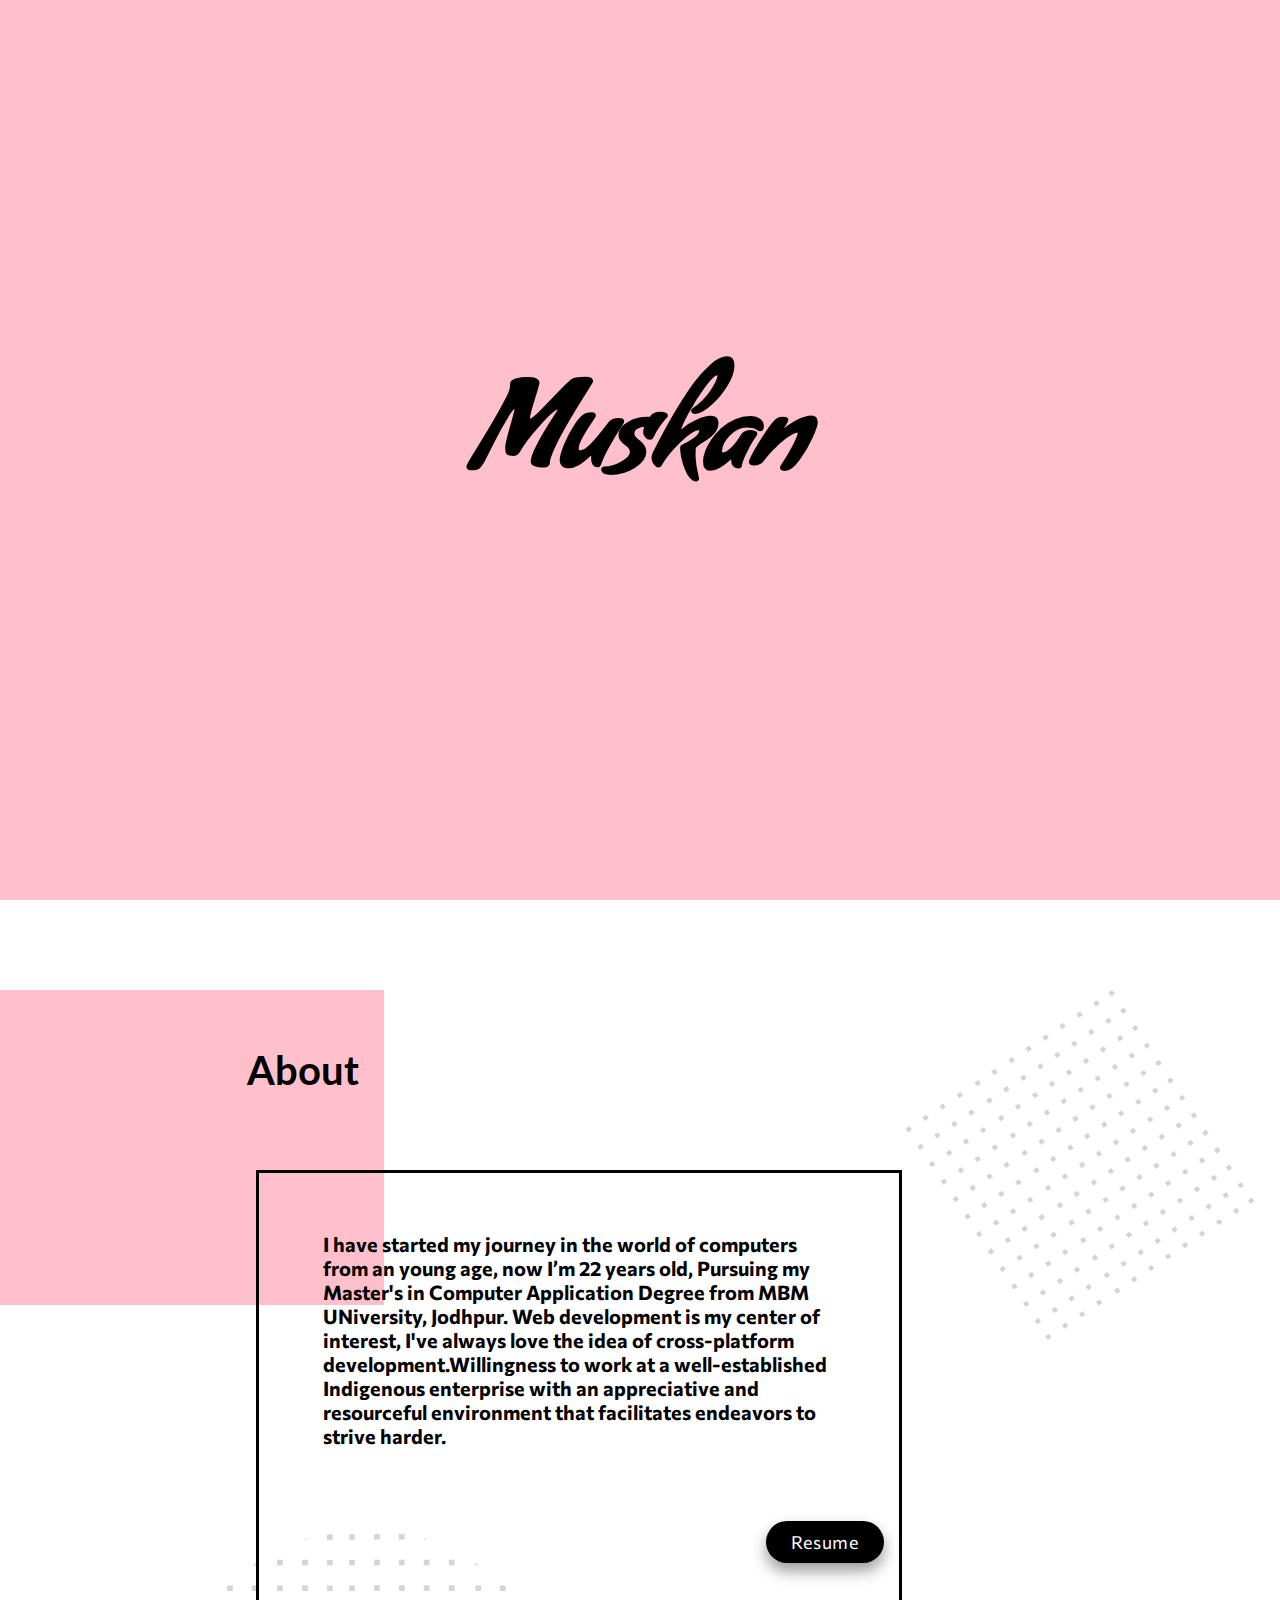
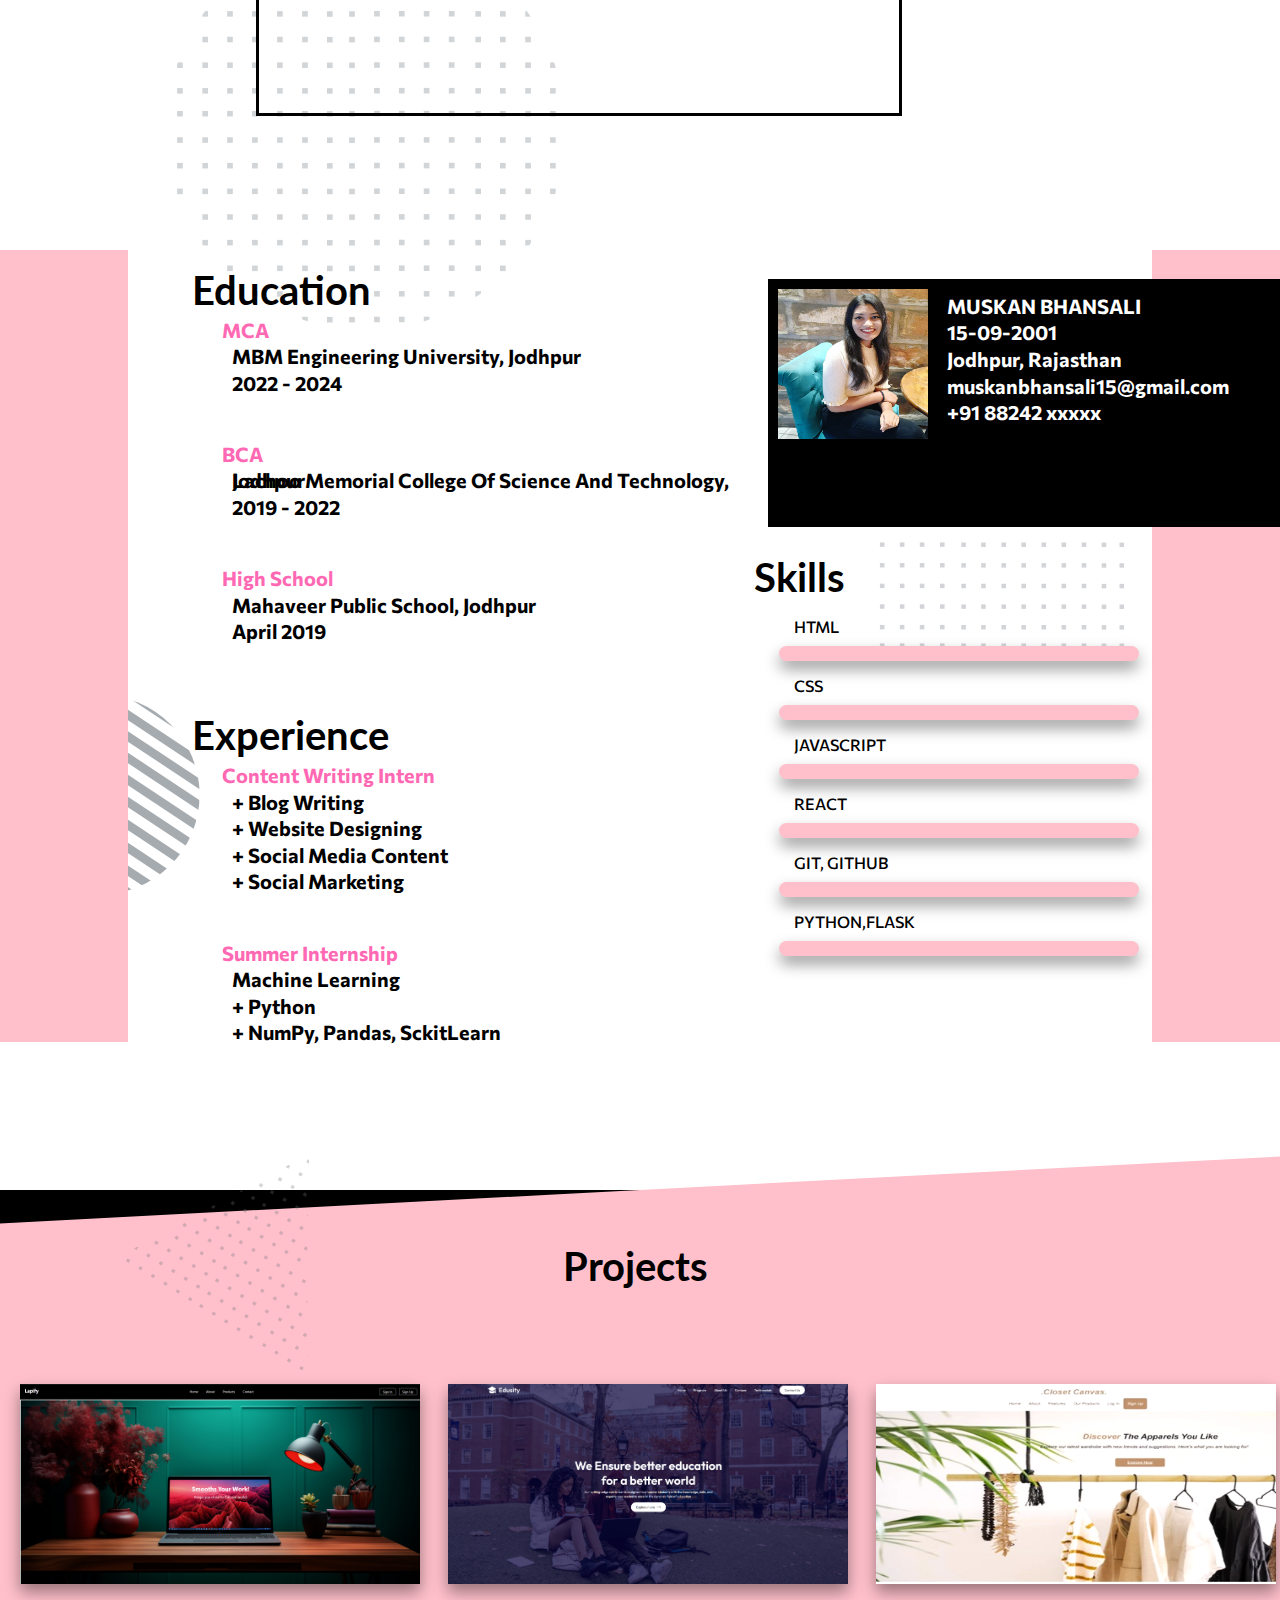
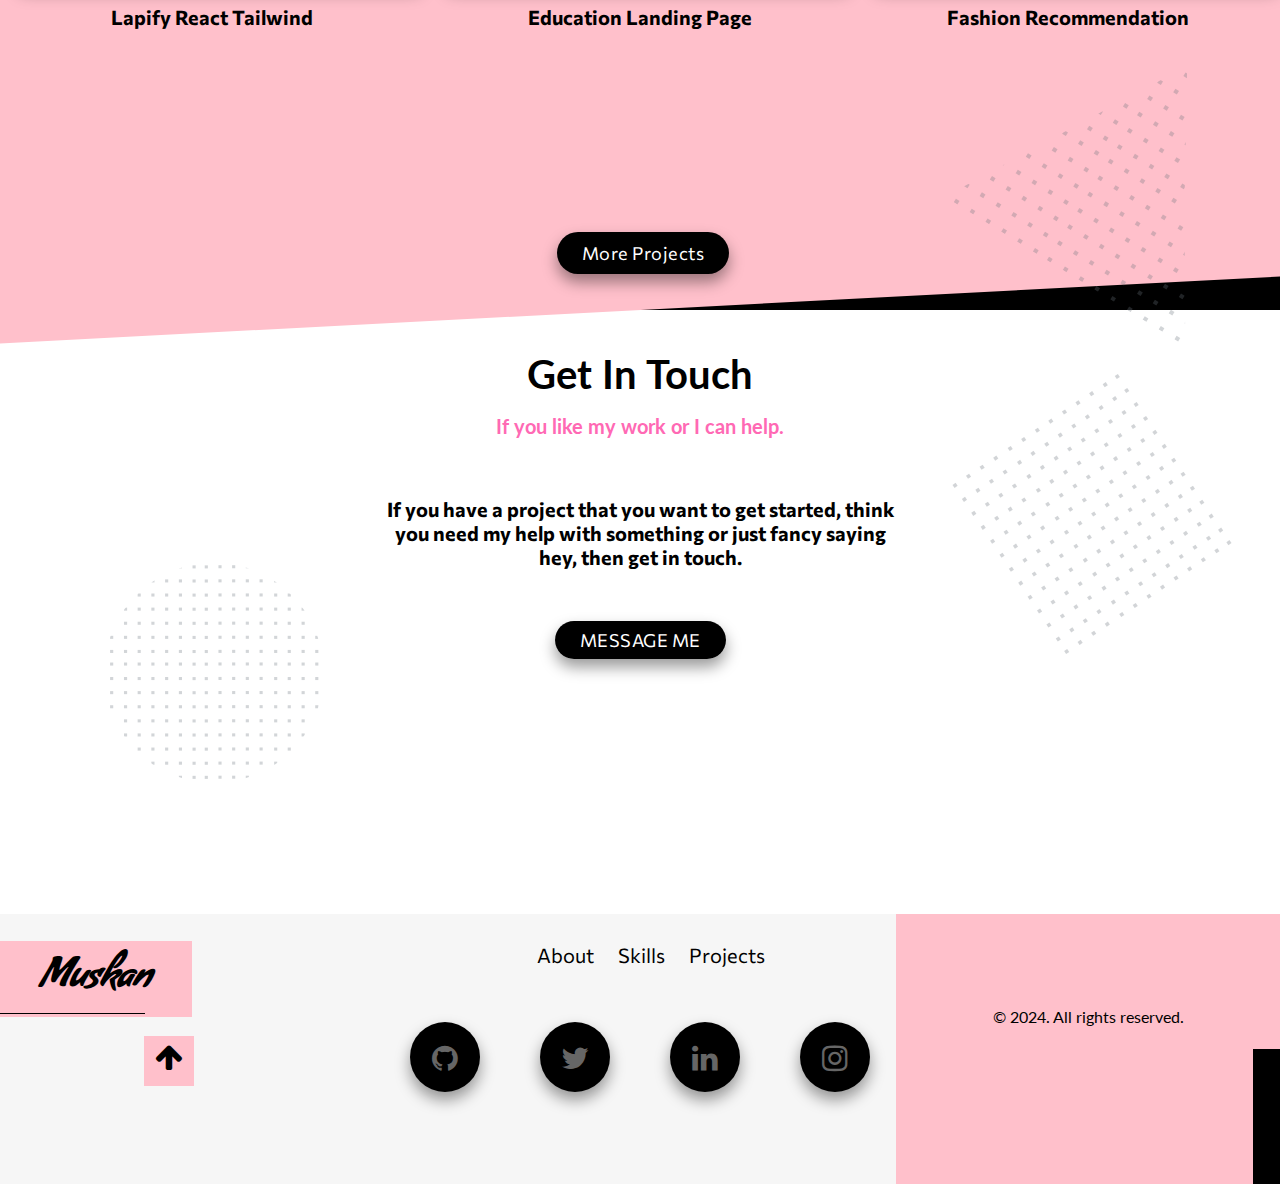
<file: Portfolio/index.html>
<!DOCTYPE html>
<html>
<head>
	<title>Web Design Portfolio</title>
	<link rel="stylesheet" type="text/css" href="styles.css">
	<link href="https://fonts.googleapis.com/css2?family=Commissioner:wght@300&family=Condiment&family=Lato:wght@900&display=swap" rel="stylesheet">
	<link rel="stylesheet" type="text/css" href="https://maxcdn.bootstrapcdn.com/font-awesome/4.7.0/css/font-awesome.min.css">
</head>
<body>
	<div class="loader">
		<div class="intro">
			<h3 class="intro-title">Muskan</h3>
		</div>
	</div>
    <section id="landingPage">
    	<div class="header">
    		<h3>Muskan</h3>
    		<div class="line"></div>
    	</div>
    	<div class="nav">
    		<ul>
    			<li class="li2"><a href="#about">About</a></li>
    			<li class="li2"><a href="#skills">Skills</a></li>
    			<li class="li2"><a href="#projects">Projects</a></li>
    			<a href="mailto:muskanbhansali15@gmail.com" class="nav-btn">Hire Me</a>
    		</ul>
    	</div>
    	<div class="sidebar">
    		<div class="strip"></div>
    	</div>
    	<div class="title">
	    	<h1>WEBSITE</h1>
	    	<h1>DESIGN</h1>
	    	<h1>PORTFOLIO</h1>
	    </div>
	    <div class="para">
	    	<h2>My Name is Muskan Bhansali and I am Web Developer.</h2>	
	    </div> 	
	    <img class="svg2" src="svg/square.svg" alt="">
	    <img class="svg4" src="svg/dashed-circle.svg" alt="">
	    <img class="svg5" src="svg/square-poly.svg" alt="">
    </section>
    <section id="about">
    	<div class="topbar">
    		<h3 class="about-title">About</h3>
    	</div>
    	<div class="box">
    		<h4>I have started my journey in the world of computers from an young age,
            now I’m 22 years old, Pursuing my Master's in Computer Application Degree from
            MBM UNiversity, Jodhpur.  Web development is my center of interest, I've always
            love the idea of cross-platform development.Willingness to work
			at a well-established Indigenous enterprise with an appreciative and resourceful
			 environment that facilitates endeavors to strive harder.</h4>
            <a href="https://drive.google.com/file/d/1JYsWKYlePyfkaXgNvQkwNLq9POtfK9JK/view?usp=sharing" class="nav-btn pos">Resume</a>
    	</div>
    	<img class="svg1" src="svg/circle.svg" alt="">
    	<img class="svg3" src="svg/square-rl.svg" alt="">
    </section>
    <section id="skills">
    	<div class="sidebar3"></div>
    	<div class="sidebar4"></div>
    	<div class="strip3">
    		<img class="photo" src="img/photo.jpg">
    		<div class="bio">
	    		<h4 class="h4">MUSKAN BHANSALI</h4>
	    		<h4 class="h4">15-09-2001</h4>
	    		<h4 class="h4">Jodhpur, Rajasthan</h4>
	    		<h4 class="h4 non">muskanbhansali15@gmail.com</h4>
	    		<h4 class="h4">+91 88242 xxxxx</h4>
	    	</div>
    	</div>
    	<div class="education">
    		<h3 class="h3">Education</h3>
			<h4 class="h4 imp">MCA</h4>
    		<h4 class="h4 imp2">MBM Engineering University, Jodhpur</h4>
    		<h4 class="h4 imp2">2022 - 2024</h4>
			<br>
    		<h4 class="h4 imp">BCA</h4>
    		<h4 class="h4 imp2">Lachoo Memorial College Of Science And Technology, Jodhpur</h4>
    		<h4 class="h4 imp2">2019 - 2022</h4>
    		<br>
    		<h4 class="h4 imp">High School</h4>
    		<h4 class="h4 imp2">Mahaveer Public School, Jodhpur</h4>
    		<h4 class="h4 imp2">April 2019</h4>
    	</div>
    	<div class="experience">
    		<h3 class="h3">Experience</h3>
    		<h4 class="h4 imp">Content Writing Intern</h4>
			<h4 class="h4 imp2">+ Blog Writing</h4>
    		<h4 class="h4 imp2">+ Website Designing</h4>
    		<h4 class="h4 imp2">+ Social Media Content</h4>
    		<h4 class="h4 imp2">+ Social Marketing</h4>
			<br>
			<h4 class="h4 imp">Summer Internship</h4>
    		<h4 class="h4 imp2">Machine Learning</h4>
			<h4 class="h4 imp2">+ Python</h4>
    		<h4 class="h4 imp2">+ NumPy, Pandas, SckitLearn</h4>
    		
    	</div>
    	<div class="skills-set">
    		<h3 class="h2">Skills</h3>
    		<ul class="ul">
	            <li class="html li">HTML</li>
	            <li class="css li">CSS</li>
	            <li class="js li">JavaScript</li>
	            <li class="ng li">React</li>
				<li class="js li">Git, GitHub</li>
				<li class="ng li">Python,Flask</li>
            </ul>
    	</div>
    	<img class="svg11" src="svg/square.svg" alt="">
	    <img class="svg10" src="svg/dashed-circle.svg" alt="">
    </section>
    <section id="projects">
    	<div class="cover"></div>
    	<h3 class="project-title">Projects</h3>
    	<div class="projects-container">
			<div class="project">
				<a href="#"><img class="pro-img" src="img/project1.png"></a>
				<h2>Lapify React Tailwind</h2>
			</div>
			<div class="project">
				<a href="https://github.com/muskanbhansali/Edusity"><img class="pro-img" src="img/project2.png"></a>
				<h2>Education Landing Page</h2>
			</div>
			<div class="project">
				<a href="https://github.com/muskanbhansali/Fashion_Recommendation"><img class="pro-img" src="img/project3.png"></a>
				<h2>Fashion Recommendation</h2>
			</div>
    	</div>
    	<a href="https://github.com/muskanbhansali" class="nav-btn pos2">More Projects</a>
    	<img class="svg8" src="svg/square-poly.svg" alt="">
    	<img class="svg9" src="svg/square-poly.svg" alt="">
    </section>
    <section id="contacts">
	    	<div id="contact" class="contact-me">
			    <h3 class="contact-title">Get In Touch</h3>
			    <h2 class="contact-tagline">If you like my work or I can help.</h2>
			    <h4 class="p2">If you have a project that you want to get started, think you need my help with something or just fancy saying hey, then get in touch.</h4>
			    <a class="nav-btn" href="mailto:muskanbhansali15@gmail.com">MESSAGE ME</a>
                <img class="svg6" src="svg/circle.svg" alt="">
    	        <img class="svg7" src="svg/square-rl.svg" alt="">
	        </div>
    </section>
    <section id="footer">
    	<div class="logo">
    		<h3>Muskan</h3>
    		<div class="line"></div>
    	</div>
    	<div class="scroll-indicator"><a href="#landingPage"><i class="fa fa-arrow-up"></i></a></div>
    	<div class="link">
	    	<a class="footer-link" href="#about">About</a>
		    <a class="footer-link" href="#skills">Skills</a>
		    <a class="footer-link" href="#projects">Projects</a>
	    </div>
	    <div class="footer-social-icons">
	        <ul>
	        <li><a href="https://github.com/muskanbhansali"><i class="fa fa-github" aria-hidden="true"></i></a></li>
	        <li><a href="#"><i class="fa fa-twitter" aria-hidden="true"></i></a></li>
	        <li><a href="https://www.linkedin.com/in/muskan-bhansali/"><i class="fa fa-linkedin" aria-hidden="true"></i></a></li>
	        <li><a href="https://www.instagram.com/muskan_bhansali8/"><i class="fa fa-instagram" aria-hidden="true"></i></a></li>
	        </ul>
	    </div>
    	<div class="sidebar2">
    		<p>© 2024. All rights reserved.</p>
    		<div class="strip2"></div>
    	</div>
    </section>
</body>
</html>
</file>
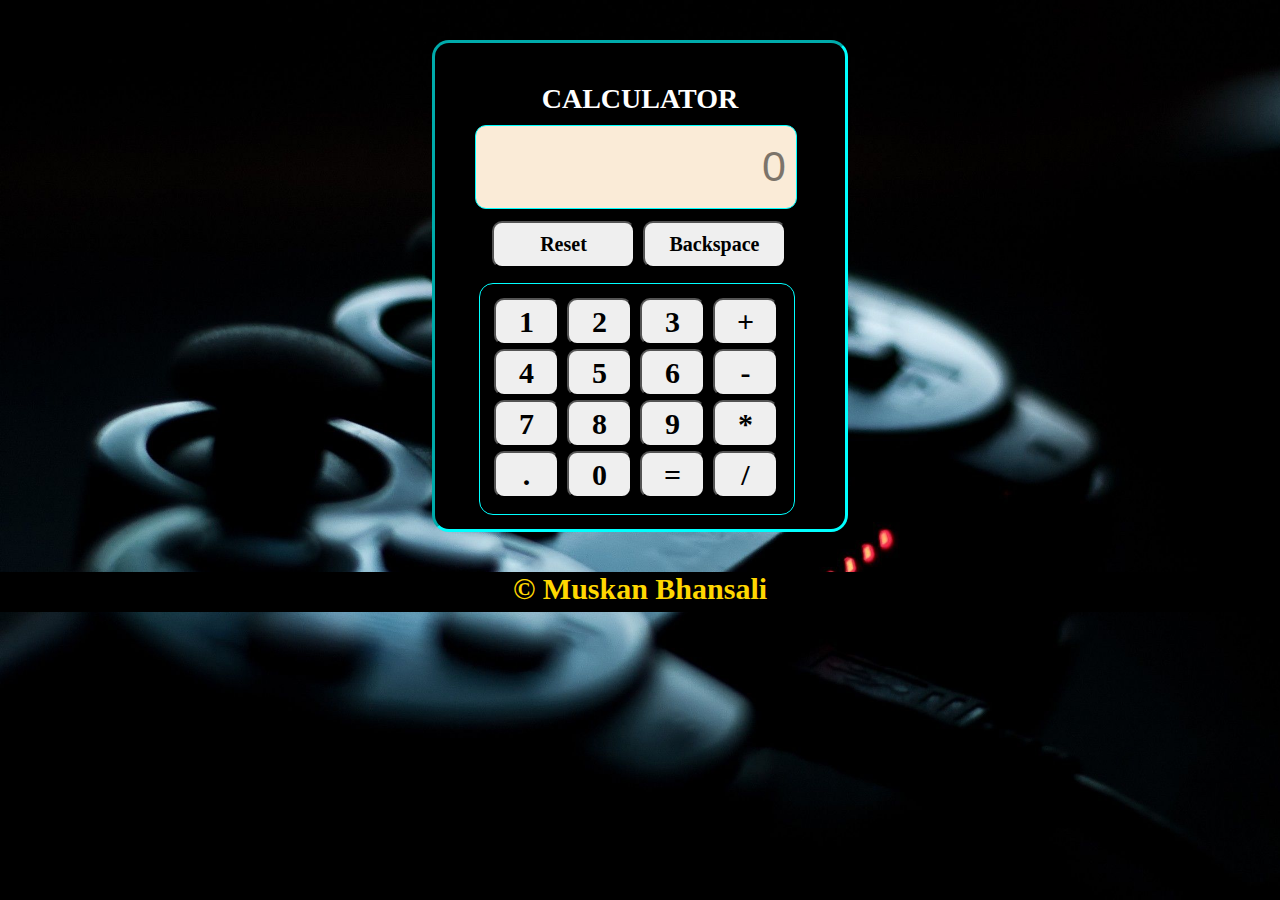
<file: Calculator/Calculator.html>
<!DOCTYPE html>
<html>
	<head>
		<title>Calculator</title>
		<meta charset="utf-8"/>
		<link rel="stylesheet" href="design.css"/>
		<script src="logic.js"></script>
	</head>
	<body>
		<div class="container">
			<div class="head">CALCULATOR</div>
			<div class="screen">
				<div id="numdisplay"><span>0</span></div>
			</div>
			<div class="specialbuttons">
				<input type="button" name="reset" value="Reset" onclick="sperform(this.name)"/>
				<input type="button" name="bs" value="Backspace" onclick="sperform(this.name)"/>			
			</div>
			<div class="keypad">
				<input type="button" name="1" value="1" onclick="perform(this.name)"/>
				<input type="button" name="2" value="2" onclick="perform(this.name)"/>
				<input type="button" name="3" value="3" onclick="perform(this.name)"/>
				<input type="button" name="+" value="+" onclick="perform(this.name)"/>
				<input type="button" name="4" value="4" onclick="perform(this.name)"/>
				<input type="button" name="5" value="5" onclick="perform(this.name)"/>
				<input type="button" name="6" value="6" onclick="perform(this.name)"/>
				<input type="button" name="-" value="-" onclick="perform(this.name)"/>
				<input type="button" name="7" value="7" onclick="perform(this.name)"/>
				<input type="button" name="8" value="8" onclick="perform(this.name)"/>
				<input type="button" name="9" value="9" onclick="perform(this.name)"/>
				<input type="button" name="*" value="*" onclick="perform(this.name)"/>
				<input type="button" name="." value="." onclick="perform(this.name)"/>
				<input type="button" name="0" value="0" onclick="perform(this.name)"/>
				<input type="button" name="=" value="=" onclick="perform(this.name)"/>
				<input type="button" name="/" value="/" onclick="perform(this.name)"/>
			</div>
		</div>
		<footer>
			&copy; Muskan Bhansali
		</footer>
	</body>
</html>
</file>
<file: Portfolio/styles.css>
body{
	margin: 0;
	padding: 0;
}
h1{
	font-size: 70px;
	font-family: "lato";
	line-height: 0;
}
h3{
	font-size: 40px;
	font-family: "condiment";
	line-height: 0;
}
.about-title{
	font-family: "lato";
	float: right;
	padding: 40px 25px;
}
.project-title{
	font-family: "lato";
	position: absolute;
	top: 5%;
	left: 44%;
}
.contact-title{
	font-family: "lato";
}
.contact-tagline{
	font-family: "lato";
	color: hotpink;
}
h2{
	font-size: 20px;
	font-family: "commissioner";

}
h4{
	font-size: 20px;
	font-family: "commissioner";
	padding: 5% 10%;
}
p{
	font-family: "lato";
	padding-top: 20%;
}
a{
	color: black;
}
/* Pre loader */
.loader{
	position: fixed;
	width: 100%;
	height: 100%;
	background: pink;
	z-index: 2;
	overflow: hidden;
	animation: loader 2s ease 2s;
    animation-fill-mode: forwards;
}

.loader .intro{
	position: absolute;
	top: 50%;
	left: 50%;
	transform: translate(-50%,-50%);
	text-align: center;
}

.loader .intro h3{
	font-size: 120px;
	color: black; 
}
@keyframes loader{
	0%{
        opacity: 1;
	}
	100%{
		opacity: 0;
		z-index: -2;
	}
}
/* Landing Page */
#landingPage{
	width: 100%;
	height: 100vh;
	text-align: center;
	position: relative;
}
.header{
	position: absolute;
	top: 0;
	left: 0;
	width: 15%;
	height: 9%;
	background-color: pink;
	text-align: center;
}
.line{
	position: absolute;
	left: 0;
	top: 95%;
	width: 145px;
	height: 1px;
	background-color: black;
}
.nav{
	position: absolute;
	top: 0;
	right: 2%;
	display: flex;
    justify-content: space-between;
    align-items: center;
}
ul{
	list-style: none;
}
li{
	display: inline-block;
	padding: 0px 15px;
}
li a{
	transition: all 0.3s ease 0s;
	text-decoration: none;
	font-size: 20px;
	font-family: "commissioner";
	color: black;
	cursor: pointer;
}
li a:hover{
	text-decoration-color: pink;
	text-decoration: line-through;
}
.nav-btn{
	color: #fff;
    background-color: black;
    border-radius: 30px;
    padding: 8px 25px;
    text-align: center;
    cursor: pointer;
    letter-spacing: 0.5px;
    text-decoration: none;
    line-height: 26px;
    font-size: 18px;
    font-family: "commissioner";
    border-color: black;
    box-shadow: 0px 8px 15px rgba(0,0,0,.4);
    margin-top: 15px;
    transition: 0.8s all;
}
.title{
    position: absolute;
    top: 20%;
    left: 40%;
    text-align: left;
}
.para{
	position: absolute;
	top: 70%;
	left: 35%;
	text-align: left;
}
.sidebar{
	width: 45%;
	height: 75%;
	position: absolute;
	top: 20%;
	right: 0;
	background-color: pink;
}
.strip{
	position: absolute;
	bottom: 0;
	right: 0;
	width: 7%;
	height: 35%;
	background-color: black;
}
.svg2{
	position: absolute;
	top: 20%;
	left: 30%;
	width: 300px;
	height: 220px;
	z-index: -1;
	animation: svgTwo 4s ease-in-out 0s infinite;
	animation-direction: alternate;
}
@keyframes svgTwo{
	from{
		transform: translate(0);
	}
	to{
		transform: translateY(40px);
	}
}
.svg4{
	position: absolute;
	top: 70%;
	left: -5%;
	width: 300px;
	height: 250px;
	z-index: -1;
	animation: svgFour 8s ease-in-out 0s infinite;
	animation-direction: alternate;
}
@keyframes svgFour{
	from{
		transform: translate(0);
	}
	to{
		transform: translateY(-170px);
	}
}
.svg5{
	position: absolute;
	top: 0;
	left: 70%;
	width: 300px;
	height: 250px;
	z-index: -1;
	animation: svgFive 6s ease-in-out 0s infinite;
	animation-direction: alternate;
}
@keyframes svgFive{
	from{
		transform: translate(0) rotate(0);
	}
	to{
		transform: translateY(-100px) rotate(90deg);
	}
}

/* About */
#about{
	width: 100%;
	height: 100vh;
	position: relative;
}

.topbar{
	position: absolute;
	top: 10%;
	left: 0;
	width: 30%;
	height: 35%;
	background-color: pink;
}
.box{
	position: absolute;
	top: 30%;
	left: 20%;
	width: 50%;
	height: 60%;
	border: 3px solid black;
	background-color: transparent;
}
.pos{
	float: right;
	margin: 15px;
}
.svg1{
	position: absolute;
	top: 70%;
	left: 13%;
	width: 400px;
	height: 400px;
	z-index: -1;
	animation: svgOne 8s ease-in-out 0s infinite;
	animation-direction: alternate;
}
@keyframes svgOne{
	from{
		transform: translate(0);
	}
	to{
		transform: translateY(-200px);
	}
}
.svg3{
	position: absolute;
	top: 10%;
	right: 0;
	width: 400px;
	height: 350px;
	z-index: -1;
	animation: svgThree 5s ease-in-out 0s infinite;
	animation-direction: alternate;
}
@keyframes svgThree{
	from{
		transform: translate(0);
	}
	to{
		transform: translateY(200px);
	}
}

/* skills */
#skills{
	width: 100%;
	height: 110vh;
	position: relative;
}
.sidebar3{
	position: absolute;
	top: 5%;
	right: 0;
	width: 10%;
	height: 80%;
	background-color: pink;
}
.strip3{
	position: absolute;
	top: 8%;
	right: 0;
	width: 40%;
	height: 25%;
	background-color: black;
}
.sidebar4{
	position: absolute;
	top: 5%;
	left: 0;
	width: 10%;
	height: 80%;
	background-color: pink;
}

.photo{
	width: 150px;
	height: 150px;
	padding: 10px;
}
.bio{
	position: absolute;
	top: 0;
	left: 35%;
	color: white;
}
.education{
	width: 45%;
	position: absolute;
	top: 5%;
	left: 15%;
}
.h4{
	padding: 0;
	line-height: 0;
}
.h3{
	line-height: 0;
	font-family: "lato";
}
.imp{
	color: hotpink;
	padding-left: 30px; 
}
.imp2{
	padding-left: 40px; 
}
.experience{
	width: 45%;
	position: absolute;
	top: 50%;
	left: 15%;
}
.skills-set{
	width: 400px;
    position: absolute;
    top: 34%;
    right: 11%;
}
.h2{
	padding: 0 15px;
	font-size: 40px;
	font-family: "lato";
}
.li {
    position: relative;
    list-style: none;
    margin: 40px 0;
    font-weight: 500;
    text-transform: uppercase;
    display: block;
    font-family: "commissioner";
}

.li:before {
    content: "";
    position: absolute;
    top: calc(100% + 10px);
    left: 0;
    width: 100%;
    height: 15px;
    background-color: pink;
    box-shadow: 0px 8px 15px rgba(0,0,0,.4);
    border-radius: 1000px;
}

.li:after {
    content: "";
    position: absolute;
    top: calc(100% + 10px);
    left: 0;
    width: 0;
    height: 15px;
    background-color: black;
    border-radius: 1000px;
    animation-duration: .7s;
    animation-timing-function: ease;
    animation-fill-mode: forwards;
}

.li.html:after {
    animation-name: html;
}

@keyframes html {
    to {
        width: 90%;
    }
}

.li.css:after {
    animation-name: css;
}

@keyframes css {
    to {
        width: 80%;
    }
}

.li.js:after {
    animation-name: js;
}

@keyframes js {
    to {
        width: 75%;
    }
}

.li.ng:after {
    animation-name: ng;
}

@keyframes ng {
    to {
        width: 60%;
    }
}
.svg10{
	position: absolute;
	top: 50%;
	left: 0;
	width: 200px;
	height: 200px;
	z-index: -1;
	animation: svgTen 7s ease-in-out 0s infinite;
	animation-direction: alternate;
}
@keyframes svgTen{
	from{
		transform: translate(0) rotate(0deg);
	}
	to{
		transform: translateY(-200px) rotate(360deg);
	}
}
.svg11{
	position: absolute;
	top: 20%;
	right: 10%;
	width: 300px;
	height: 250px;
	z-index: -1;
	animation: svgElven 5s ease-in-out 0s infinite;
	animation-direction: alternate;
}
@keyframes svgElven{
	from{
		transform: translate(0);
	}
	to{
		transform: translateY(300px);
	}
}
/* projects */
#projects{
	width: 100%;
	height: 80vh;
	background-color: black;
	position: relative;
	text-align: center;
}
.cover{
	width: 100%;
	height: 100%;
	background-color: pink;
	transform: skewY(-3deg);
}
.projects-container{
	width: 100%;
	height: 50%;
	z-index: 1;
	position: absolute;
	top: 27%;
	left: 0;
}
.project{
	width: 30%;
	height: 100%;
	padding: 0px 20px;
	display: inline-block;
	text-align: center;
}
.pro-img{
	width: 400px;
	height: 200px;
	box-shadow: 0px 8px 15px rgba(0,0,0,.4);
}
.pos2{
	position: absolute;
	bottom: 5%;
	left: 43.5%;
}
.svg8{
	position: absolute;
	top: -5%;
	left: 5%;
	width: 300px;
	height: 220px;
	z-index: 0;
	animation: svgEight 10s ease-in-out 0s infinite;
	animation-direction: alternate;
}
@keyframes svgEight{
	from{
		transform: translate(0) rotate(0);
	}
	to{
		transform: translateX(800px) rotate(360deg);
	}
}
.svg9{
	position: absolute;
	bottom: -5%;
	right: 5%;
	width: 300px;
	height: 280px;
	z-index: 0;
	animation: svgNine 10s ease-in-out 0s infinite;
	animation-direction: alternate;
}
@keyframes svgNine{
	from{
		transform: translate(0) rotate(0);
	}
	to{
		transform: translateX(-800px) rotate(-360deg);
	}
}

/* contacts */
#contacts{
	width: 100%;
	height: 60vh;
	text-align: center;
	position: relative;
}
.contact-me{
	width: 50%;
	margin-left: 25%;
	margin-top: 5%;
}
.svg6{
	position: absolute;
	top: 35%;
	left: 5%;
	width: 300px;
	height: 220px;
	z-index: -1;
	animation: svgSix 10s ease-in-out 0s infinite;
	animation-direction: alternate;
}
@keyframes svgSix{
	from{
		transform: translate(0) rotate(0);
	}
	to{
		transform: translate(150px, -100px) rotate(360deg);
	}
}
.svg7{
	position: absolute;
	top: 0;
	right: 3%;
	width: 300px;
	height: 280px;
	z-index: -1;
	animation: svgSeven 8s ease-in-out 0s infinite;
	animation-direction: alternate;
}
@keyframes svgSeven{
	from{
		transform: translate(0) rotate(0);
	}
	to{
		transform: translate(-250px, 100px) rotate(-360deg);
	}
}

/* footer */
#footer{
	width: 100%;
	height: 30vh;
	position: relative;
	background-color: #f6f6f6;
}
.logo{
	position: absolute;
	top: 10%;
	left: 0;
	width: 15%;
	height: 28%;
	background-color: pink;
	text-align: center;
}
.scroll-indicator{
	width: 40px;
	height: 40px;
	background-color: pink;
	position: absolute;
	top: 45%;
	left: 11.25%;
	font-size: 30px;
	text-align: center;
	padding: 5px;
}
.link{
	display: flex;
	position: absolute;
	top: 5%;
	left: 41%;
}
.footer-link{
  color: black;
  font-family: 'commissioner';
  margin: 15px 12px;
  text-decoration: none;
  font-size: 20px;
}

.footer-link:hover {
  color: hotpink;
}
.footer-social-icons ul{
    margin: 0px;
    padding: 0px;
    display: flex;
    position: absolute;
    top: 40%;
    left: 50%;
    transform: translate(-50%);
}
.footer-social-icons ul li{
    margin: 0 15px;
    list-style: none;
}
.footer-social-icons ul li a{
    position: relative;
    display: block;
    width: 70px;
    height: 70px;
    text-align: center;
    line-height: 70px;
    background: black;
    border-radius: 50%;
    box-shadow: 0px 8px 15px rgba(0,0,0,.4);
    font-size: 30px;
    color: #666;
    transition: -5s;
}
.footer-social-icons ul li a:before{
    content: "";
    position: absolute;
    left: 0;
    width: 100%;
    height: 100%;
    border-radius: 50%;
    background: hotpink;
    transition: .5s;
    transform: scale(.9);
    z-index: -1;
}
.footer-social-icons ul li a:hover:before{
    transform: scale(1.1);
    box-shadow: 0 0 15px hotpink;
}
.footer-social-icons ul li a:hover{
    color: hotpink;
    box-shadow: 0 0 5px hotpink;
    text-shadow: 0 0 5px hotpink;
}
.sidebar2{
	width: 30%;
	height: 100%;
	position: absolute;
	top: 0;
	right: 0;
	background-color: pink;
	text-align: center;
}
.strip2{
	position: absolute;
	bottom: 0;
	right: 0;
	width: 7%;
	height: 50%;
	background-color: black;
}




/* Mobile */

@media screen and (min-width: 360px) and (max-width: 1020px){
	h3{
		font-size: 100px;
	}
	.line, .li2, .non{
		display: none;
	}
	.header{
		height: 8%;
		width: 30%;
	}
	.nav-btn{
		font-size: 50px;
		padding: 25px 35px;
	}
	.nav {
		top: 3%;
	}
	h1{
		font-size: 140px;
	}
	.title, .para{
		left: 12%;
	}
	.sidebar{
		height: 68%;
	}
	.strip{
		width: 10%;
	}
	h2{
		font-size: 55px;
	}
	.svg4{
		left: -20%;
		width: 450px;
		height: 320px;
	}
	.svg5{
		left: 55%;
	}
	.svg2{
		width: 550px;
		height: 400px;
		left: 1%;
	}
	.topbar{
		width: 45%;
		height: 25%;
	}
	.box{
		width: 75%;
		top: 25%;
		left: 15%;
		height: 63%;
	}
	h4{
		font-size: 45px;
		padding: 0 5%;
	}
	#skills{
		height: 140vh;
	}
	.experience{
		top: 70%;
		left: 13%;
		width: 80%;
	}
	.strip3{
		width: 87%;
		height: 12%;
	}
	.photo{
		width: 280px;
		height: 280px;
	}
	.bio{
		left: 37%;
	}
	.skills-set{
		width: 700px;
		left: 12%;
		top: 20%;
	}
	.h2{
		font-size: 90px;
	}
	.li{
		font-size: 45px;
	}
	.li:before, .li:after{
		height: 25px;
	}
	.svg11{
		width: 450px;
		height: 350px;
	}
	.svg10{
		width: 300px;
		height: 300px;
		top: 70%;
		left: 66%;
	}
	.education{
        top: 43%;
        left: 13%;
        width: 70%;
	}
	.h4{
		font-size: 50px;
	}
	.sidebar3, .sidebar4{
		height: 90%;
	}
	#projects{
		height: 115vh;
	}
	.svg8{
		width: 400px;
		height: 320px;
		top: 2%;
		left: 2%;
	}
	@keyframes svgEight{
		0% {
            transform: translate(0) rotate(0);
        }
		100% {
		    transform: translateX(400px) rotate(360deg);
		}
	}
	.svg9{
		width: 400px;
		height: 320px;
		bottom: 2%;
		right: 10%;
	}
	@keyframes svgNine{
		0% {
            transform: translate(0) rotate(0);
        }
		100% {
		    transform: translateX(-400px) rotate(-360deg);
		}
	}
	.project-title{
		top: 3%;
		left: 30%;
	}
	.projects-container{
		top: 14%;
	}
	.project{
		display: block;
		width: 100%;
		height: 50%;
		padding: 0;
	}
	.pro-img{
		width: 700px;
		height: 350px;
	}
	.pos2{
		bottom: 3%;
		left: 30%;
	}
	#contacts{
		height: 50vh;
	}
	.contact-me{
	    width: 90%;
	    margin: 20% 5%;
    }
    .p2{
    	font-size: 55px;
    }
    .svg6{
    	width: 400px;
    	height: 400px;
    	top: 60%;
    }
    .svg7{
    	width: 200px;
    	height: 180px;
    	right: 7%;
    }
    .logo{
    	width: 27%;
    }
    .sidebar2{
    	width: 100%;
    	height: 20%;
    	top: 80%;
    }
    .strip2{
    	height: 100%;
    }
    p{
    	padding: 0;
    	font-size: 35px;
    }
    .scroll-indicator{
    	width: 100px;
    	height: 100px;
    	font-size: 80px;
    }
    .link{
    	top: 15%;
    	left: 33%;
    }
    .footer-link{
    	font-size: 60px;
    }
    .footer-social-icons ul{
    	top: 46%;
    	left: 63%;
    }
    .footer-social-icons ul li a{
    	width: 100px;
    	height: 100px;
    	font-size: 60px;
    	line-height: 100px;
    }
}
</file>
<file: Calculator/design.css>
*{
	margin: 0px;
	padding: 0px;
}
body{
	background-image:url(bg.jpg);
	background-size: cover;
    background-attachment: fixed;
}
.head{
    width: 300px;
    text-align: center;
    font: bold normal 28px Verdana;
    margin: 0px auto;
    color: white;
}
.container{
    height: 406px;
    width: 350px;
    margin: 40px auto;
    background-color: black;
    border: 3px inset cyan;
    border-radius: 17px;
    padding: 40px 30px;
}
.screen{
    height: 50px;
    width: 300px;
    margin: 10px;
    padding: 16px 10px;
    border: 1px solid cyan;
    border-radius: 11px;
    background-color: antiquewhite;
}
#numdisplay{    
	height: 42px;
    text-align: right;
    font: normal normal 43px Arial;
}
#numdisplay span{
	opacity: 0.5;
}
.keypad {
    width: 290px;
    height: 206px;
    border: 1px solid cyan;
    border-radius: 14px;
    margin: 14px;
    padding: 12px;
}
input{ 
	height: 47px;
    width: 65px;
    margin: 2px;
    padding: 4px;
    border-radius: 10px;
	font: bold normal 30px Verdana;
}
input:hover{
	background-color: cyan;
}

.specialbuttons{
    height: 50px;
    width: 300px;
    margin: 0px auto;
}
.specialbuttons input{
    width: 143px;
    font-size: 20px;
}


footer{
    height: 40px;
    text-align: center;
    font: bold normal 30px Verdana;
    background-color: black;
    color: gold;
}
</file>
